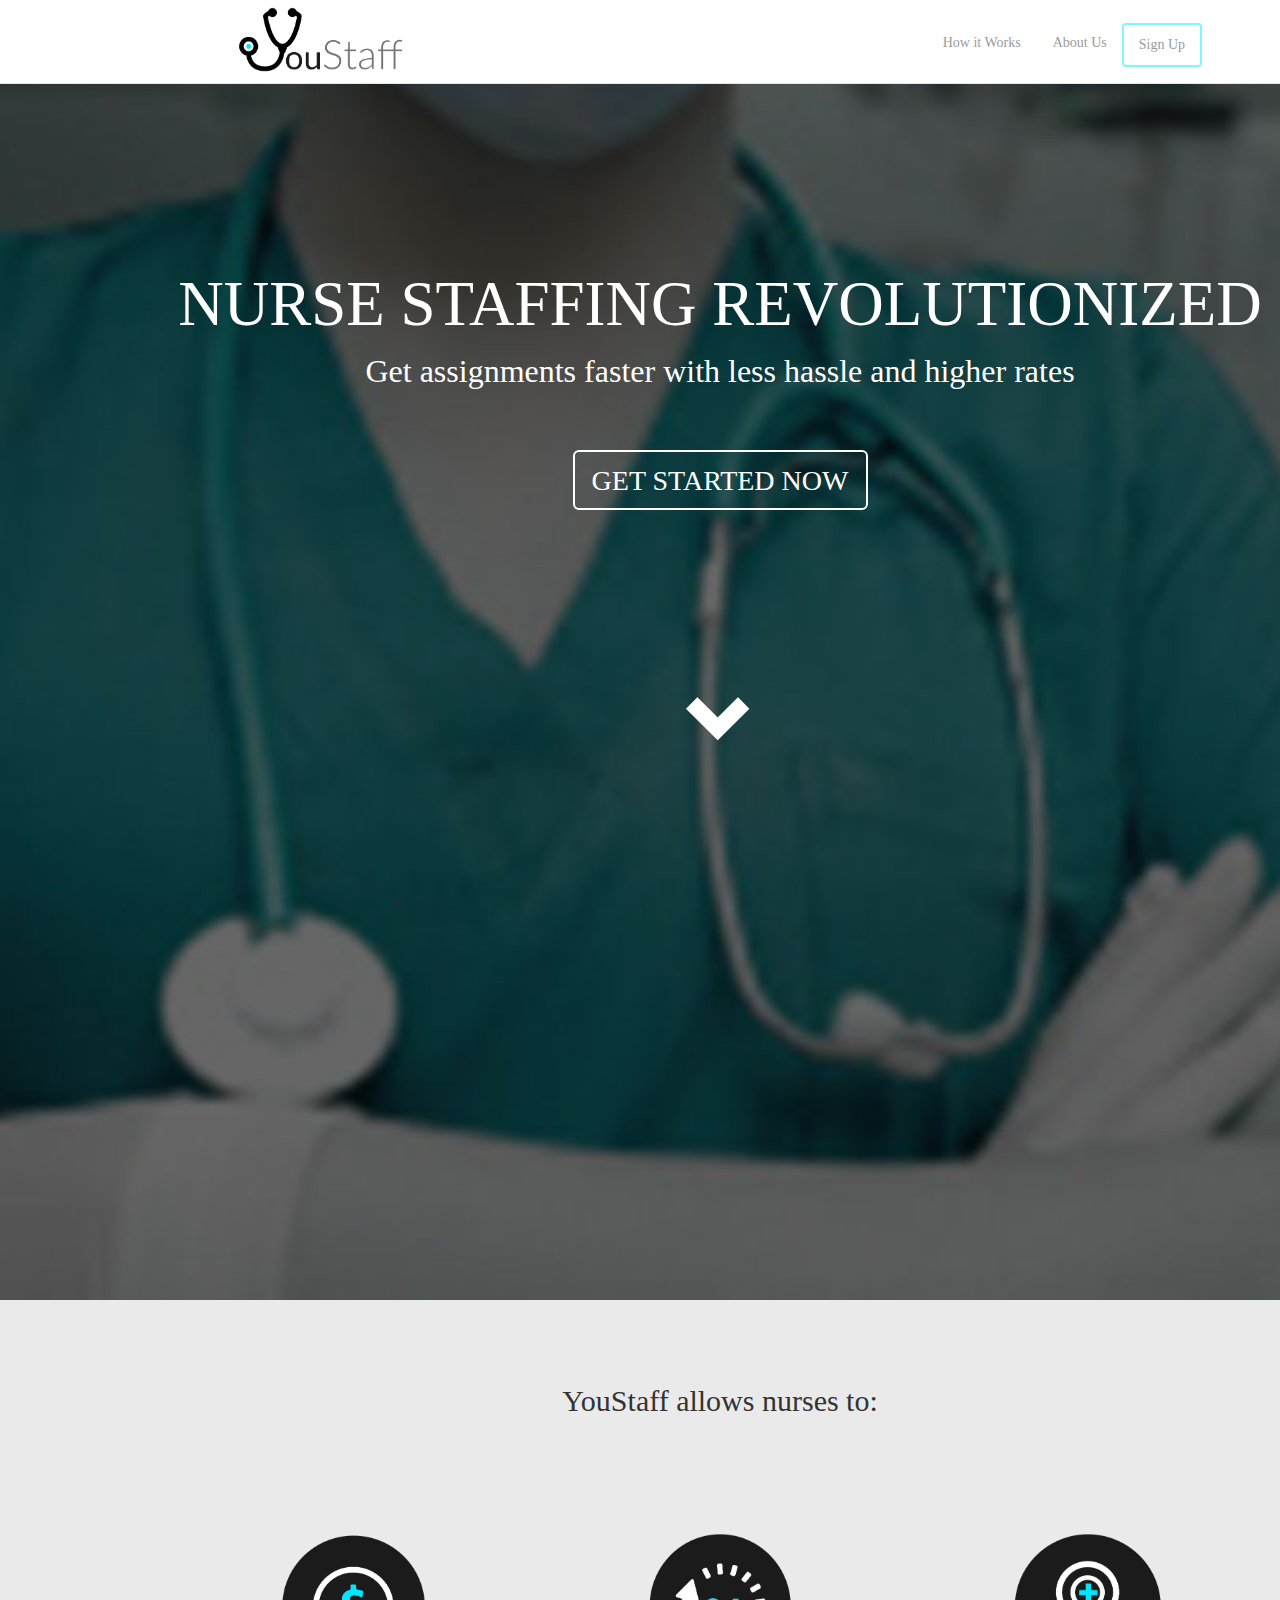
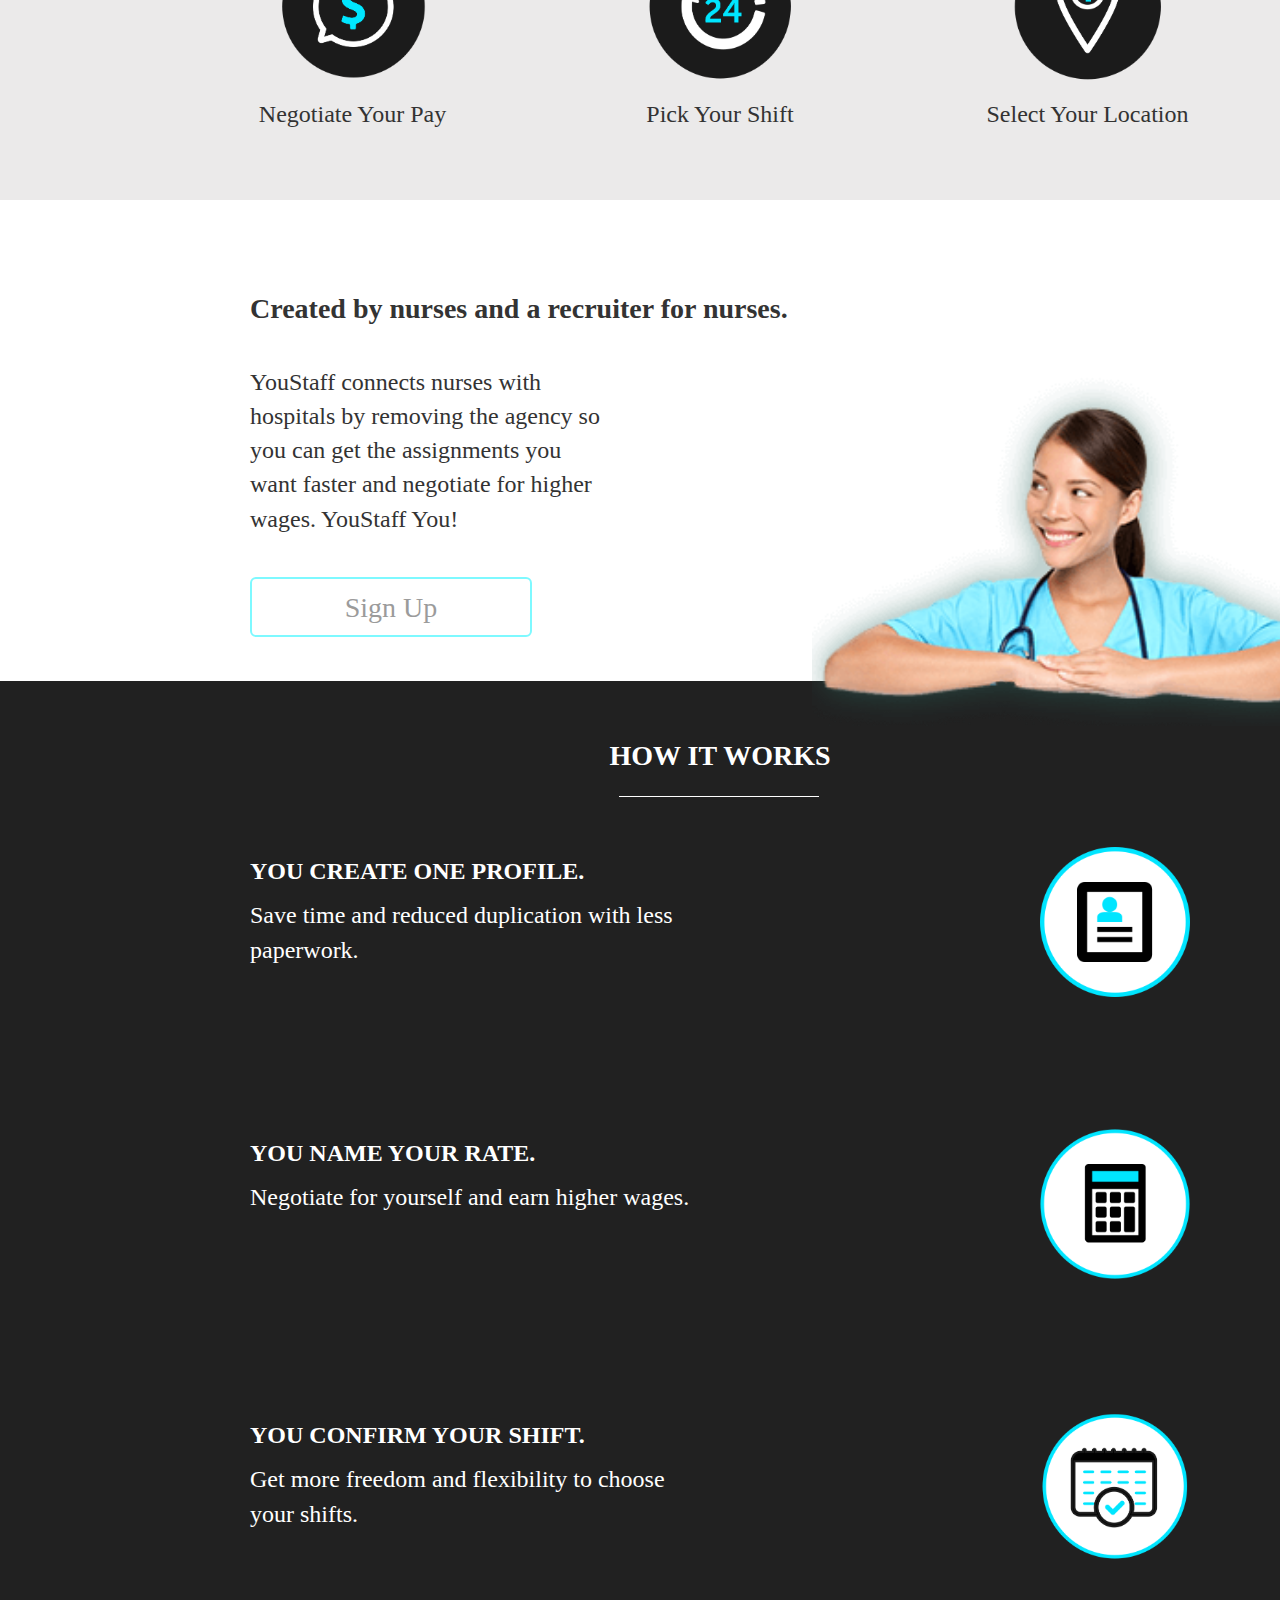
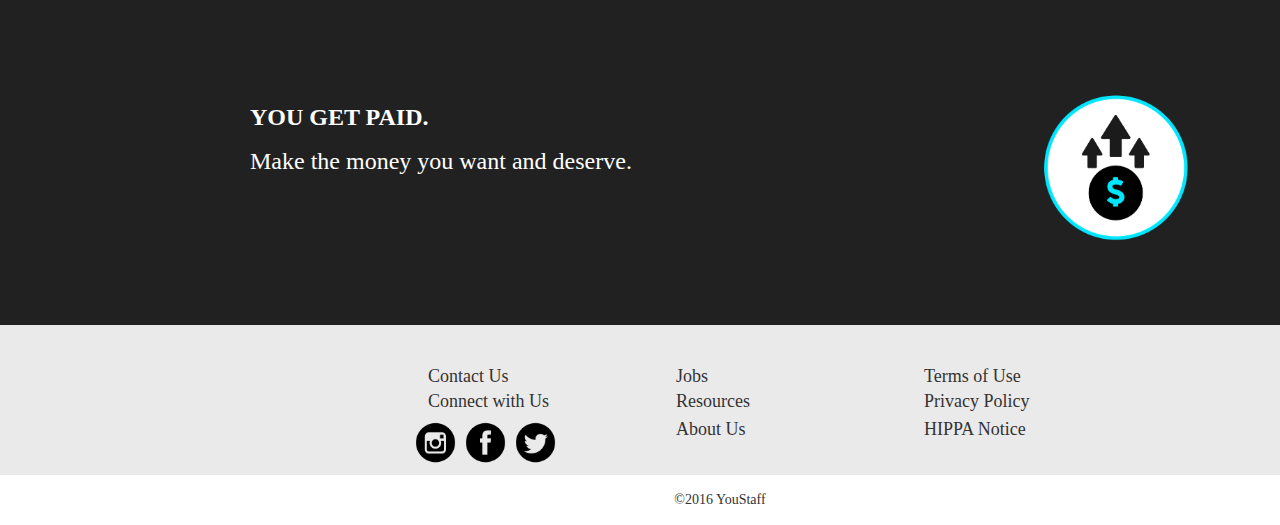
<file: index.html>
<!DOCTYPE html>
<html lang="en">
<head>
<link rel="apple-touch-icon" sizes="57x57" href="/apple-icon-57x57.png">
<link rel="apple-touch-icon" sizes="60x60" href="/apple-icon-60x60.png">
<link rel="apple-touch-icon" sizes="72x72" href="/apple-icon-72x72.png">
<link rel="apple-touch-icon" sizes="76x76" href="/apple-icon-76x76.png">
<link rel="apple-touch-icon" sizes="114x114" href="/apple-icon-114x114.png">
<link rel="apple-touch-icon" sizes="120x120" href="/apple-icon-120x120.png">
<link rel="apple-touch-icon" sizes="144x144" href="/apple-icon-144x144.png">
<link rel="apple-touch-icon" sizes="152x152" href="/apple-icon-152x152.png">
<link rel="apple-touch-icon" sizes="180x180" href="/apple-icon-180x180.png">
<link rel="manifest" href="/manifest.json">
<link type="text/css" rel="stylesheet" href="bootstrap/css/bootstrap.min.css">
<link type="text/css" rel="stylesheet" href="css/main.css">
<meta name="msapplication-TileColor" content="#ffffff">
<meta name="msapplication-TileImage" content="/ms-icon-144x144.png">
<meta name="theme-color" content="#ffffff">
	<meta charset="UTF-8">
	<title>You Staff</title>
</head>
<header> 
<div class="container">
<div class="navbar navbar-default navbar-fixed-top">
   <img id="logo"src="images/YouStaff Logo.png" height="43" alt="logo">
<ul class="nav nav-pills">
  <li><a href="#how">How it Works</a></li>
  <li class="dropdown">
    <a class="dropdown-toggle" data-toggle="dropdown" href="#cre">About Us
    </a>
    </li>
    <ul class="dropdown-menu">
      <li><a href="#how">How it Works</a></li>
      <li><a href="#cre">About Us</a></li>
    </ul>
  </li>
  <li class=" active"><a id="signUp" href="#signModal">Sign Up</a></li>
</ul>
</div>
</div>
</header>
<body>
<section class="introduction">
			<div class="jumbotron")>
			  <h1 class="title"> NURSE STAFFING REVOLUTIONIZED </h1>
			  <p id="jumbop" class="title">Get assignments faster with less hassle and higher rates</p>
			  <p><a class="btn btn-primary btn-lg" href="#subscribeModal" id="signupbtn"role="button">GET STARTED NOW</a></p>
			  <p class="scrollPrompt	glyphicon glyphicon-chevron-down"></p>
			</div>
</section>
<section id="cre" class="cases">
    <h2 class="casesTitle"> YouStaff allows nurses to:</h2>
 <div class="row">   
  <div class="devices">
    <img class="icon" src="images/negotiate_pay_icon.png" alt="Negotiate Your Pay"><h3>Negotiate Your Pay</h3></img>
  </div><div class="devices">
    <img class="icon" src="images/pick_shift_icon.png" alt="Pick Your Shift">
    <h3>Pick Your Shift</h3></img>
  </div><div class="devices">
    <img class="icon" src="images/select_location_icon_2.png" alt="Select Your Location"><h3>Select Your Location</h3></img>
  </div> 
  </div>   
</section>
<table class="created">
			<td id="createdBy" class="container">
				<h3 id="createdTitle">Created by nurses and a recruiter for nurses.</h3>
		<!-- <p style="font-size: 24px; text-align:left; width:500px;"> -->
				<p style="font-size: 24px; text-align:left; width:350px;">YouStaff connects nurses with hospitals by removing the agency so you can get the assignments you want faster and negotiate for higher wages. YouStaff You!</p>
				<p><a class="btn btn-primary btn-lg signupbtn" href="#signModal" id="2"role="button">Sign Up</a></p>
			</td>
			<td>
				<img id="nurseFoldedArms" src="images/rn-nurse.png" alt="a nurse with her arms folded in disbelief" >
			</td>
</table><!-- 
<section class="howItWorks">
	<div id="how" class="container">
		<table id="howHead">
			<h2 class="howTitle">HOW IT WORKS</h2>
			<tr>
				<td>YOU CREATE <span>ONE</span>PROFILE</td>
				<p>Save time and reduced duplicationwith less paperwork.<a class="bigIcons" src=""></a></p>
				<td>NAME YOUR RATE.</td>
				<p>Negotiate for yourself and earn higher wages.<a class="bigIcons" src="..images/negotiate_pay_icon"></a></p>
				<td>YOU GET PAID.</td><p class="shownCash">
				Make the money you want and deserve.<a class="bigIcons" src=""></a></p>
				<p class="hiddenCash hide">$$$$</p>
		</ul>
		</table>
	</div>
</section> -->
<section id="how" style="background-color:#212121;">
<div>
<h2 class="howTitle">HOW IT WORKS</h2>
<div class="underline"></div>
</div>
<div class="div">
    <p style="float: right;"><img class="picRight" src="images/create_profile_icon.png"></p>
    <p class="bigText">YOU CREATE <span>ONE</span> PROFILE.</p>
    <p class="picText">Save time and reduced duplication with less paperwork.</p>
</div>
<div class="div">
    <p style="float: right;"><img class="picRight" src="images/name_rate_icon.png"></p>
    <p class="bigText">YOU NAME YOUR RATE.</p>
    <p class="picText">Negotiate for yourself and earn higher wages.</p>
</div>
<div class="div">
    <p style="float: right;"><img class="picRight"  src="images/confirm_shift_icon.png"></p>
    <p class="bigText">YOU CONFIRM YOUR SHIFT.</p>
    <p class="picText">Get more freedom and flexibility to choose your shifts.</p>
</div>
<div class="div">
    <p style="float: right;"><img class="picRight" src="images/get_paid_icon.png"></p>
    <p class="bigText">YOU GET PAID.</p>
    <p class="picText">Make the money you want and deserve.</p>
</div>
</section>
<div class="dumbo">
<section style="margin: 0px auto; margin: 0px auto; padding:0px 20px 0px 20px;">
 <table>
<tbody><tr class="boot"> 
  <td class="theFooter">Contact Us
  </td><td class="theFooter">Jobs
  </td><td class="theFooter">Terms of Use
</td></tr> 
<tr class="boot"> 
 <td class="theFooter">Connect with Us
  </td><td class="theFooter">Resources
  </td><td class="theFooter">Privacy Policy
</td></tr>
<tr class="boot">
  <td class="theFootIcons"><img class="bottomIcons" src="images/instaicon.png"><img class="bottomIcons" src="images/fbicon.png"><img class="bottomIcons" src="images/twittericon.png">
  </td><td class="theFooter	up">About Us
  </td><td class="theFooter up">HIPPA Notice
</td></tr>
</tbody></table>
</section>
</div>
 <div class="copyright">
		<p>©2016 YouStaff</p>
 </div>
 </body>
<!-- <a href="#openModal">Open Modal</a> -->

<div id="signModal" class="modalDialog">
	<div>
    <div class="login">
      <img class="modalLogo" src="images/YouStaff Logo.png"></h1>
      <p style=" margin-bottom: 0px; padding-top: 20px;
    font-size: 18px;">SIGN UP</p>
      <div id="activeDot" class="dot">●</div><div class="dot">●</div><div class="dot">●</div>
      <form method="post" action="index.html">
        <p><input type="email" class="modalInputs" name="login" value="" placeholder="Email"></p>
        <p><input type="password" class="modalInputs" name="password" value="" placeholder="Choose Password"></p>
        <p><input type="text" class="modalNameInputs" name="password" value="" placeholder="First Name"><input type="text" class="modalNameInputs" name="password" value="" placeholder="Last Name"></p>
        <p><input type="tel" class="modalInputs" name="password" value="" placeholder="(555) 555-5555"></p>
       <!--  <p class="remember_me">
          <label>
            <input type="checkbox" name="remember_me" id="remember_me">
            Remember me on this computer
          </label>
        </p> -->
        <a class="btn btn-primary btn-lg btn btn-primary btn-lg nextClick" href="#signModal2" class="nextClick">NEXT</a>
      </form>
    </div>
    <div class="login-help">
      <p>By registering, you agree to the<a class="terms" href="index.html"> YouStaff Terms of Service</a></p>
    </div>
  		<a href="#close" title="Close" class="close">X</a>
	</div>
	</div>
</div>
<!-- 2nd modal-------------------------------------->
<div id="signModal2" class="modalDialog">
	<div>
    <div class="login">
      <img class="modalLogo" src="images/YouStaff Logo.png"></h1>
      <p style=" margin-bottom: 0px; padding-top: 20px;
    font-size: 18px;">ADD LOCATION</p>
      <div class="dot">●</div><div id="activeDot" class="dot">●</div><div class="dot">●</div>
      <form method="post" action="index.html">
      <p><input type="text" class="modalInputs" name="login" value="" placeholder="Address"></p>
      <p><input type="text" class="modalInputs" name="login" value="" placeholder="Unit #,ect."></p>
      <p><input type="text" class="modalInputs" name="login" value="" placeholder="City"></p>
      <p><input type="text" class="modalNameInputs" name="password" value="State" placeholder="First Name" style="color:#9B9B9B"><input type="text" class="modalNameInputs" name="password" value="" placeholder="Zip"></p>
        <!-- <p><input type="text" class="modalInputs" name="login" value="" placeholder="Email"></p>
        <p><input type="password" class="modalInputs" name="password" value="" placeholder="Choose Password"></p>
        <p><input type="password" class="modalNameInputs" name="password" value="" placeholder="First Name"><input type="password" class="modalNameInputs" name="password" value="" placeholder="Last Name"></p>
        <p><input type="password" class="modalInputs" name="password" value="" placeholder="(555) 555-5555"></p>
        <p class="remember_me">
          <label>
            <input type="checkbox" name="remember_me" id="remember_me">
            Remember me on this computer
          </label>
        </p> -->
        <a class="btn btn-primary btn-lg btn btn-primary btn-lg nextClick" href="#signModal3">NEXT</a></p>
      </form>
    </div>
    <div class="login-help">
      <p>By registering, you agree to the<a class="terms" href="index.html"> YouStaff Terms of Service</a></p>
    </div>
  		<a href="#close" title="Close" class="close">X</a>
	</div>
	</div>
</div>
<!-- 3rd modal-------------------------------------->
<div id="signModal3" class="modalDialog modalDial3">
	<div style="">
    <div class="login">
      <img class="modalLogo" src="images/YouStaff Logo.png"></h1>
      <p style=" margin-bottom: 0px; padding-top: 20px;
    font-size: 18px;">ADD CREDENTIALS</p>
      <div class="dot">●</div><div class="dot">●</div><div id="activeDot" class="dot">●</div>
      <form method="post" action="index.html">
      		<p id="locSub">Select Your Highest Level of Education.</p>
      		<p><input type="text" class="modalInputs" name="login" value="" placeholder="Education"></p>
      		<div class="modalUnderline"></div>
      		<p class="modalSubs">Select Your Certifications.</p>
      		<!-- <table>
      		<tr>
      			<td><input type="checkbox" class="certs" name="certifications" value="soccer"><p>Basic Life Support (BLS)</p></td>
      			<td><input type="checkbox" class="certs" name="certifications" value="soccer"><p>Emergency Nursing Pediatric Course (ENPC)</p></td>
      		</tr>
      		<tr>
      			<td><input type="checkbox" class="certs" name="certifications" value="soccer"><p>Advanced Cardia Life Support (ACLS)</p></td>
      			<td><input type="checkbox" class="certs" name="certifications" value="soccer"><p>Neonatal Resuscitation Program (NRP)</p></td>
      		</tr>
      		<tr>
      			<td><input type="checkbox" class="certs" name="certifications" value="soccer"><p>Pediatric Advanced Life Support (PALS)</p></td>
      			<td><input type="checkbox" class="certs" name="certifications" value="soccer"><p>Trauma Nursing Core Course (TNCC)</p></td>
      		</tr>
      		</table> -->


<table style=" margin: 0px auto; width: 100%">
  <tr>
    <td class="checkbox">
      <label>
        <input type="checkbox" class="checkbox style-2 " checked="checked">
        <span>Basic Life Support (BLS)</span>
      </label>
    </td>
    <td class="checkbox">
      <label>
        <input type="checkbox" class="checkbox style-2 " checked="checked">
        <span>Emergency Nursing Pediatric Course (ENPC)</span>
      </label>
    </td>
  </tr>
  <tr>
    <td class="checkbox">
      <label>
        <input type="checkbox" class="checkbox style-2 " checked="checked">
        <span>Advanced Cardia Life Support (ACLS)</span>
      </label>
    </td>
    <td class="checkbox">
      <label>
        <input type="checkbox" class="checkbox style-2 " checked="checked">
        <span>Neonatal Resuscitation Program (NRP)</span>
      </label>
    </td>
  </tr>
  <tr>
        <td class="checkbox">
      <label>
        <input type="checkbox" class="checkbox style-2 " checked="checked">
        <span>Pediatric Advanced Life Support (PALS)</span>
      </label>
    </td>
        <td class="checkbox">
      <label>
        <input type="checkbox" class="checkbox style-2 " checked="checked">
        <span>Trauma Nursing Core Course (TNCC)</span>
      </label>
    </td>
  </tr>
  </table>
      		<div class="modalUnderline"></div>
      		<p id="locSub">Select Your Active State Liscence(s).</p>
      		<p><input type="password" class="modalNameInputs" name="password" value="" placeholder="State"><input type="password" class="modalNameInputs" name="password" value="" placeholder=""></p>
        <!-- <p><input type="text" class="modalInputs" name="login" value="" placeholder="Email"></p>
        <p><input type="password" class="modalInputs" name="password" value="" placeholder="Choose Password"></p>
        <p><input type="password" class="modalNameInputs" name="password" value="" placeholder="First Name"><input type="password" class="modalNameInputs" name="password" value="" placeholder="Last Name"></p>
        <p><input type="password" class="modalInputs" name="password" value="" placeholder="(555) 555-5555"></p>
        <p class="remember_me">
          <label>
            <input type="checkbox" name="remember_me" id="remember_me">
            Remember me on this computer
          </label>
        </p> -->
        <a class="btn btn-primary btn-lg btn btn-primary btn-lg nextClick" href="#signModal3">CREATE PROFILE</a></p>
      </form>
    </div>
    <div class="login-help">
      <p>By registering, you agree to the<a class="terms" href="index.html"> YouStaff Terms of Service</a></p>
    </div>
  		<a href="#close" title="Close" class="close">X</a>
	</div>

</div>
<!-----------------subscribe page---------->
<!-- <div id="lastModal" class="lastModal">
	<div>
    <div class="login">
    <div class="login-help">
      <p>By registering, you agree to the<a class="terms" href="index.html"> YouStaff Terms of Service</a></p>
    </div>
  		<a href="#close" title="Close" class="close">X</a>
	</div>
	</div>
</div> -->
<!-- <div id="lastModal" class="lastModal"> -->
<div id="signModal3" class="modalDialog modalDial3">
	<div style="">
    <div class="login">
      <img class="modalLogo" src="images/YouStaff Logo.png"></h1>
      <p style=" margin-bottom: 0px; padding-top: 20px;
    font-size: 18px;">ADD CREDENTIALS</p>
      <div class="dot">●</div><div class="dot">●</div><div id="activeDot" class="dot">●</div>
      <form method="post" action="index.html">
      		<p id="locSub">Select Your Highest Level of Education.</p>
      		<p><input type="text" class="modalInputs" name="login" value="" placeholder="Education"></p>
      		<div class="modalUnderline"></div>
      		<p class="modalSubs">Select Your Certifications.</p>
      		<!-- <table>
      		<tr>
      			<td><input type="checkbox" class="certs" name="certifications" value="soccer"><p>Basic Life Support (BLS)</p></td>
      			<td><input type="checkbox" class="certs" name="certifications" value="soccer"><p>Emergency Nursing Pediatric Course (ENPC)</p></td>
      		</tr>
      		<tr>
      			<td><input type="checkbox" class="certs" name="certifications" value="soccer"><p>Advanced Cardia Life Support (ACLS)</p></td>
      			<td><input type="checkbox" class="certs" name="certifications" value="soccer"><p>Neonatal Resuscitation Program (NRP)</p></td>
      		</tr>
      		<tr>
      			<td><input type="checkbox" class="certs" name="certifications" value="soccer"><p>Pediatric Advanced Life Support (PALS)</p></td>
      			<td><input type="checkbox" class="certs" name="certifications" value="soccer"><p>Trauma Nursing Core Course (TNCC)</p></td>
      		</tr>
      		</table> -->


<table style=" margin: 0px auto; width: 100%">
  <tr>
    <td class="checkbox">
      <label>
        <input type="checkbox" class="checkbox style-2 " checked="checked">
        <span>Basic Life Support (BLS)</span>
      </label>
    </td>
    <td class="checkbox">
      <label>
        <input type="checkbox" class="checkbox style-2 " checked="checked">
        <span>Emergency Nursing Pediatric Course (ENPC)</span>
      </label>
    </td>
  </tr>
  <tr>
    <td class="checkbox">
      <label>
        <input type="checkbox" class="checkbox style-2 " checked="checked">
        <span>Advanced Cardia Life Support (ACLS)</span>
      </label>
    </td>
    <td class="checkbox">
      <label>
        <input type="checkbox" class="checkbox style-2 " checked="checked">
        <span>Neonatal Resuscitation Program (NRP)</span>
      </label>
    </td>
  </tr>
  <tr>
        <td class="checkbox">
      <label>
        <input type="checkbox" class="checkbox style-2 " checked="checked">
        <span>Pediatric Advanced Life Support (PALS)</span>
      </label>
    </td>
        <td class="checkbox">
      <label>
        <input type="checkbox" class="checkbox style-2 " checked="checked">
        <span>Trauma Nursing Core Course (TNCC)</span>
      </label>
    </td>
  </tr>
  </table>
      		<div class="modalUnderline"></div>
      		<p id="locSub">Select Your Active State Liscence(s).</p>
      		<p><input type="password" class="modalNameInputs" name="password" value="" placeholder="State"><input type="password" class="modalNameInputs" name="password" value="" placeholder=""></p>
        <!-- <p><input type="text" class="modalInputs" name="login" value="" placeholder="Email"></p>
        <p><input type="password" class="modalInputs" name="password" value="" placeholder="Choose Password"></p>
        <p><input type="password" class="modalNameInputs" name="password" value="" placeholder="First Name"><input type="password" class="modalNameInputs" name="password" value="" placeholder="Last Name"></p>
        <p><input type="password" class="modalInputs" name="password" value="" placeholder="(555) 555-5555"></p>
        <p class="remember_me">
          <label>
            <input type="checkbox" name="remember_me" id="remember_me">
            Remember me on this computer
          </label>
        </p> -->
        <a class="btn btn-primary btn-lg btn btn-primary btn-lg nextClick" href="#lastModal">CREATE PROFILE</a></p>
      </form>
    </div>
    <div class="login-help">
      <p>By registering, you agree to the<a class="terms" href="index.html"> YouStaff Terms of Service</a></p>
    </div>
  		<a href="#close" title="Close" class="close">X</a>
	</div>

</div>
</html>
</file>
<file: css/main.css>
/*YouStaff Colors
head/logo aquablue- #7EF9FF
start button green- #C4E428
info strip blue-#DBF8FB
info strip dot- #727272
foot-grey-#9B9B9B
*/

/*To Do
--navtabs
--color adjustment
--location location location*/
/*tab 4= 800 x 1280 */
* {
    font-family:"lato";
    text-align:center;  
}
body {
    width: 144rem; /*laptop*/
   /* width:82rem; Samsung tab 4 */
}
.navbar {
    background-color:#FFF;
    color:#9B9B9B;
    padding: 0px 17em; /*laptop */ 
/*  padding: 0px 44px; /*tab4*/
 /*   width:800px; /*tab4*/
    width: 144rem; /*laptop*/
    height:84px;  /*laptop*/ 
/*  height:81px; /*tab4*/
}
.nav {
    float: right;
    display: inline-block;
}
.nav-pills>li.active>a{
    background-color: white;
    color:#9B9B9B;
    border:2px solid #7EF9FF;
    margin-top: 23px;
}
#logo {
    float:left;
    height: 65px;
    margin-top: 7px;
}
.navpills {
    color:#9B9B9B;
    font-size:18px;
}
a {
    margin-top: 23px;
    color:#9B9B9B;
}
/*
.navbar {
    background:white;
    box-shadow: 0 0 10px #333;
    text-align:right;
    list-sytle-type: none;
}

.navbar-content {
    width: 60%;
    margin: 0 auto;
    font-size: 13px;
    line-height: 17px;
}
.navlinks > .sign{
    border: 3px solid #7EF9FF;
}
.navbar-list {
    float: right;
    margin-top: 5px;

}
.navbar-brand {
    padding: 0;
}

.navbar-brand>img {
    -o-object-fit: contain;
    object-fit: contain;
    max-height: 100%;
    height: 100%;
    max-width: 100%;
    padding-top: 10px;
    margin: 0 auto;
}*/
/* Dropdown nav code-->

.dropdown {
    position: relative;
    display: inline-block;
}

.dropdown-content {
    display: none;
    position: absolute;
    background-color: #f9f9f9;
    min-width: 160px;
    box-shadow: 0px 8px 16px 0px rgba(0,0,0,0.2);
    padding: 12px 16px;
    z-index: 1;
}

.dropdown:hover .dropdown-content {
    display: block;
}*/

.jumbotron {
    background-image:url('../images/newDocBack.jpg');
    margin-bottom: 0px;
    background-image: src(images/multiracenurses.jpg);
    background-position: 0% 25%;
    background-size: cover;
    background-repeat: no-repeat;
    color: white;
    text-align:center;
    padding-top: 25rem;
    height: 130rem;
    font-size: 46px;
    padding-bottom: 1em;
}
.jumbotron > p {
    font-size: 32px;
}
#signupbtn {
    margin-top:4rem; /*tab 4*/
    background-color:transparent;
    color:white;
    text-shadow: none;
    border:2px solid white;
    width: 295px;
    height: 60px;
    font-size: 28px;
}
p.scrollPrompt {
    font-size: 1.5em;
    margin-top: 160px; /*laptop */
 /* margin-top: 387px; tab4*/
}
h2 {
    margin-top:0;
    margin-bottom:0;
}
/*#allowInfo{
    display:inline-block;
}*/

.cases .devices {
    width:25%;
    display:inline-block;
    background-color:#EBEAEA;
}
.cases {
    background-color:#EBEAEA;
    height: 50rem;
    padding-top:84px;
}
.icon {
    height:150px;
    width:150px;
}
.devices {
    margin-top:58px;
}
div.container{
    margin:auto auto;
    text-align:center;
    background-color:#212121;
    color:white;
} 
.howTitle {
    font-size:28px;
}
.casesTitle {
    background-color:#EBEAEA;
    margin-bottom:0px;
    height: 89px;
}
.howItWorks {
    background-color:#212121;
}
.howTitle {
    color:#FFF;
    font-size:28px;
    margin:6px auto;
    padding-top:60px;
    height:90px;
    font-weight:bold;
    padding-bottom: 3px;
    width:290px;
}
.underline {
    height:20px;
/*  margin-left: 39%; /*tab 4*/
    margin-left: 43%; /*laptop*/
    border-bottom: 1px solid #FFF;
    width: 200px; /*laptop*/
/*  width:186px; /*tab 4*/
}
.squeeze {
    width:50px;
    border-bottom:1px solid #9B9B9B;
}
.iconbox > div {
    text-align: center;
    width: 128px;
    display: inline-block;
}
.iconbox p {
    margin: 0;
}
.created {
    height: 47rem;
    padding-top: 0px;
    display:inline-block;
}
#createdBy {
    padding-bottom:35px;
    padding-top:20px;
    padding-left: 25rem; 
/* padding-left: 44px; /*tab4*/
}
#nurseFoldedArms {
/*        padding-right: 25px;
    padding-top: 183px;
    width: 40.85rem;
    margin-right: 0rem;
*/
    padding-top:62px;
    width:54.85rem;
    margin-right:8rem;
}
.foot{
    background-color:#9B9B9B;
}
table.create {
    margin:0;
}
#createdTitle {
    padding-bottom:3rem;
    font-weight:bold;
    font-size:28px;
    text-align:left;
}
.signupbtn {
    margin-top:31px;
    float:left;
    text-shadow: none;
    width: 282px;
    height: 60px;
    font-size: 28px;
    background-color:transparent;
    color:#9B9B9B;
    border: 2px solid #7EF9FF;
}
.div {
 /* padding:50px 85px; /*tab4*/
    padding:50px 25rem; /*laptop*/
    color:#FFF;
    background-color:#212121;
    height:282px;
}
.bigText, .picText {
    text-align:left;
    font-size:24px;
    margin-top:7px;
}
.bigText {
    font-weight:bold;
}
.picText {
    width: 456px;
}
.picRight {
    height:150px;
    width:150px;
}
.dumbo {
    background-color:#EBEAEA;
    height: 15rem;
    padding: 2.75em 31rem;
}
.boot { 
    font-size: 18px;
}
.theFooter {
    width: 248px;
 /*   width:450px;    laptop*/
 /* padding-left: 192px; laptop*/
    padding-left: 98px; /*tab 4*/
    text-align:left;
    height: 2rem;
}
.theFootIcons {
    padding-top:4px;
    padding-left:67px;
}
.bottomIcons {
    margin-right: 5px;
    display: inline;
    height: 45px;
    width: 45px;
}
.up {
    padding-bottom:19px;
}
.copyright {
    height:50px;
    padding-top:15px;
}
/*-----Sign---Up---Modals----*/
.modalDialog, .modalDial3, .modalSubscribe, .lastModal{
    position: fixed;
    font-family:"lato";
    top: 0;
    right: 0;
    bottom: 0;
    left: 0;
    background: rgba(0,0,0,0.8);
    z-index: 99999;
    opacity:0;
    -webkit-transition: opacity 400ms ease-in;
    -moz-transition: opacity 400ms ease-in;
    transition: opacity 400ms ease-in;
    pointer-events: none;

}
.modalDialog:target {
    opacity:1;
    pointer-events: auto;
}

.modalDialog > div {
    width: 500px;
    height: 600px;
    position: relative;
/*  margin: 37% 16%; tab 4*/
    margin: 5% auto; 
    padding: 25px 26px 13px 20px;
    border-radius: 10px;
    background: #fff;
/*    background: -moz-linear-gradient(#fff, #999);
    background: -webkit-linear-gradient(#fff, #999);
    background: -o-linear-gradient(#fff, #999);
*/}
.modalDial3 > div{ 
    width: 600px;
    height: 750px;
    position:relative;
 /* margin: 32% 11%; tab 4*/
    margin: 1% auto;
    padding: 25px 26px 13px 20px;
    border-radius: 10px;
    background: #fff;
    opacity:1;
}
.lastModal > div{ 
    width: 800px;
    height: 500px;
    position:relative;
    margin: 37% 16%;
    padding: 25px 26px 13px 20px;
    border-radius: 10px;
    background: #fff;
    opacity:1;
}
.close {
    background: #606061;
    color: #FFFFFF;
    line-height: 25px;
    position: absolute;
    right: -12px;
    text-align: center;
    top: -10px;
    width: 24px;
    text-decoration: none;
    font-weight: bold;
    -webkit-border-radius: 12px;
    -moz-border-radius: 12px;
    border-radius: 12px;
    -moz-box-shadow: 1px 1px 3px #000;
    -webkit-box-shadow: 1px 1px 3px #000;
    box-shadow: 1px 1px 3px #000;
}

.close:hover { 
    background: #7EF9FF; 
}
.modalLogo {
    height:30%;
    width:42%;
}
.modalDialog > div {
    height:;
}
#activeDot{
    text-color:#7EF9FF;
}
.dot {
    display:inline;
    color:#9B9B9B;
    font-size:21px;
    padding: 7px;
}
#activeDot {
    color:#7EF9FF;
}
.modalInputs {
    height:57px;
    width:312px;
    border-radius:5px;
    margin-top: 6px;    
    font-size: 18px;
    text-align: left;
    padding-left: 19px;
    color:#9B9B9B;
}
.modalNameInputs {
    height:57px;
    width:150px;
    border-radius:5px;
    margin: 6px 5px;
    font-size: 18px;
    text-align: left;
    padding-left: 19px;
    color:;
}
.remember_me {
    color:#9B9B9B;
}
.nextClick {
    margin-top: 8px;
    width: 254px;
    padding-top: 20px;
    height: 60px;
    font-size:18px;
    border-radius:5px;
    color:white;
    background-color:#9B9B9B;
    border:none;
}
.login-help {
     padding-top:15px;
     color:#9B9B9B;
}
.terms {
    color:#7EF9FF;
}
.modalSubscribe > div{ 
    width: 800px;
    height: 500px;
    position:relative;
    margin: 5% auto;
    padding: 25px 26px 13px 20px;
    border-radius: 10px;
    background: #fff;
    opacity:1;
}
</file>
